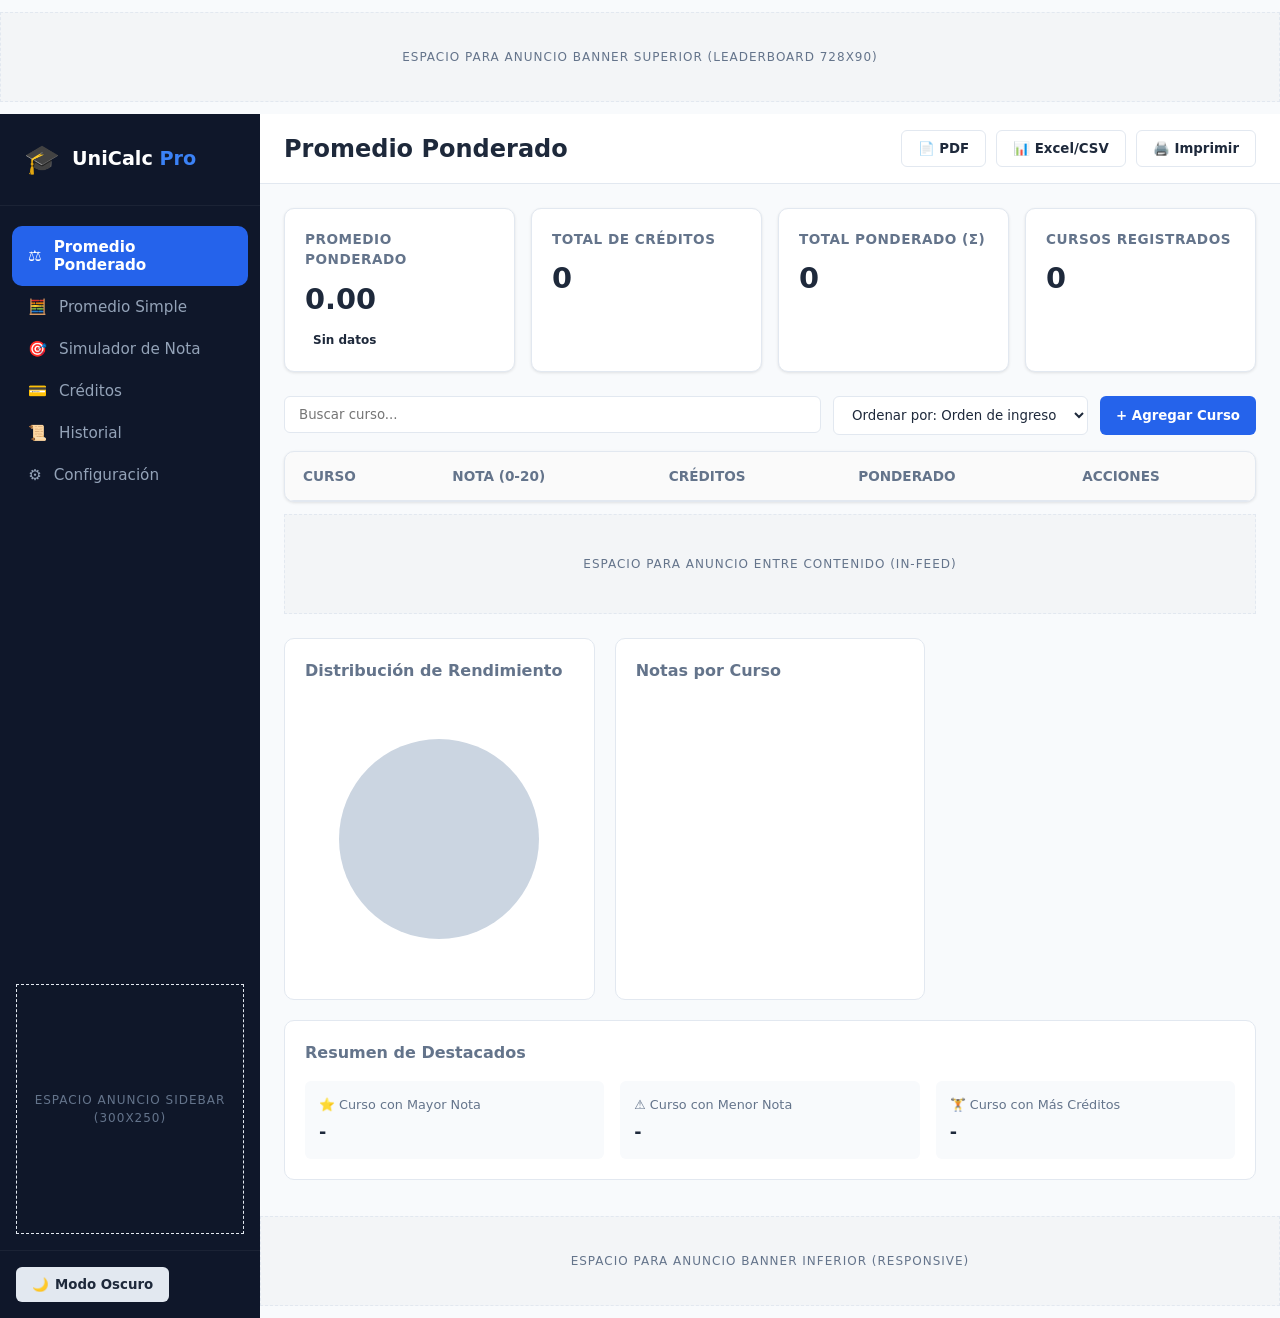
<file: index.html>
<!DOCTYPE html>
<html lang="es" dir="ltr">
<head>
  <meta name="google-site-verification" content="8DLfedSqzA1RcSeyAA4Kl7Dx91eSOUAddrAF1ba9ZVo" />    
  <meta charset="UTF-8">
  <meta name="viewport" content="width=device-width, initial-scale=1.0">
  
  <!-- SEO Técnico Standard -->
  <title>Calculadora Universitaria Pro | Calcula Promedio Ponderado, Créditos y Simulador de Notas</title>
  <meta name="description" content="La herramienta web más completa para estudiantes universitarios. Calcula tu promedio ponderado, simula la nota que necesitas para aprobar, analiza estadísticas y gestiona tu historial académico.">
  <meta name="keywords" content="calculadora universitaria, promedio ponderado, nota necesaria, simular notas, calculadora de creditos, promedio simple, notas universidad 0-20">
  <meta name="robots" content="index, follow, max-image-preview:large, max-snippet:-1, max-video-preview:-1">
  <link rel="canonical" href="https://calculadorauniversitaria.pro/">
  <meta name="author" content="Calculadora Universitaria Pro">
  <meta name="theme-color" content="#2563eb">

  <!-- Open Graph / Facebook -->
  <meta property="og:type" content="website">
  <meta property="og:url" content="https://calculadorauniversitaria.pro/">
  <meta property="og:title" content="Calculadora Universitaria Pro | Dashboard Académico">
  <meta property="og:description" content="Gestiona tus cursos, calcula tu promedio ponderado y simula tus notas finales en segundos. 100% gratuito y seguro.">
  <meta property="og:image" content="https://calculadorauniversitaria.pro/assets/og-image.jpg">
  <meta property="og:locale" content="es_ES">

  <!-- Twitter Cards -->
  <meta name="twitter:card" content="summary_large_image">
  <meta name="twitter:url" content="https://calculadorauniversitaria.pro/">
  <meta name="twitter:title" content="Calculadora Universitaria Pro | Dashboard Académico">
  <meta name="twitter:description" content="Optimiza tu rendimiento académico con nuestra calculadora de promedio ponderado y simulador de notas.">
  <meta name="twitter:image" content="https://calculadorauniversitaria.pro/assets/twitter-card.jpg">

  <!-- PWA & Favicon -->
  <link rel="icon" type="image/svg+xml" href="data:image/svg+xml,<svg xmlns='http://www.w3.org/2000/svg' viewBox='0 0 100 100'><text y='.9em' font-size='90'>🎓</text></svg>">
  <link rel="manifest" href="manifest.json">

  <!-- Schema.org Structured Data -->
  <script type="application/ld+json">
  {
    "@context": "https://schema.org",
    "@type": "WebApplication",
    "name": "Calculadora Universitaria Pro",
    "url": "https://calculadorauniversitaria.pro/",
    "applicationCategory": "EducationalApplication",
    "operatingSystem": "All",
    "offers": {
      "@type": "Offer",
      "price": "0",
      "priceCurrency": "USD"
    },
    "description": "Calculadora académica avanzada para promedios ponderados, simulación de notas y gestión de créditos universitarios."
  }
  </script>

  <!-- Google AdSense Tag (Placeholder) -->
  <!-- <script async src="https://pagead2.googlesyndication.com/pagead/js/adsbygoogle.js?client=ca-pub-XXXXXXXXXXXXXXXX" crossorigin="anonymous"></script> -->

  <link rel="stylesheet" href="style.css">
</head>
<body data-theme="light">

  <!-- ADSENSE CONTAINER: Banner Superior -->
  <aside class="ad-container ad-banner-top" aria-label="Publicidad">
    <div class="ad-placeholder">Espacio para Anuncio Banner Superior (Leaderboard 728x90)</div>
  </aside>

  <div class="app-layout">
    
    <!-- BARRA LATERAL / NAVIGATION -->
    <aside class="sidebar" id="sidebar">
      <div class="sidebar-header">
        <span class="logo-icon">🎓</span>
        <h1 class="logo-text">UniCalc <span>Pro</span></h1>
      </div>

      <nav class="sidebar-nav">
        <ul>
          <li><button class="nav-btn active" data-view="weighted"><span class="icon">⚖️</span> Promedio Ponderado</button></li>
          <li><button class="nav-btn" data-view="simple"><span class="icon">🧮</span> Promedio Simple</button></li>
          <li><button class="nav-btn" data-view="simulator"><span class="icon">🎯</span> Simulador de Nota</button></li>
          <li><button class="nav-btn" data-view="credits"><span class="icon">💳</span> Créditos</button></li>
          <li><button class="nav-btn" data-view="history"><span class="icon">📜</span> Historial</button></li>
          <li><button class="nav-btn" data-view="settings"><span class="icon">⚙️</span> Configuración</button></li>
        </ul>
      </nav>

      <!-- ADSENSE CONTAINER: Sidebar -->
      <div class="ad-container ad-sidebar" aria-label="Publicidad">
        <div class="ad-placeholder">Espacio Anuncio Sidebar (300x250)</div>
      </div>

      <div class="sidebar-footer">
        <button id="themeToggleBtn" class="btn-secondary full-width">
          <span id="themeIcon">🌙</span> <span id="themeText">Modo Oscuro</span>
        </button>
      </div>
    </aside>

    <!-- CONTENIDO PRINCIPAL -->
    <main class="main-content">
      <header class="topbar">
        <button id="menuToggleBtn" class="btn-icon" aria-label="Abrir Menú">☰</button>
        <div class="topbar-title">
          <h2 id="currentViewTitle">Promedio Ponderado</h2>
        </div>
        <div class="topbar-actions">
          <button id="exportPdfBtn" class="btn-outline" title="Exportar a PDF">📄 PDF</button>
          <button id="exportCsvBtn" class="btn-outline" title="Exportar a CSV">📊 Excel/CSV</button>
          <button id="printBtn" class="btn-outline" title="Imprimir">🖨️ Imprimir</button>
        </div>
      </header>

      <div class="content-body">
        
        <!-- VISTA: PROMEDIO PONDERADO -->
        <section id="weightedView" class="view-section active">
          
          <!-- DASHBOARD STATS CARDS -->
          <div class="stats-grid">
            <div class="stat-card" id="statAverageCard">
              <span class="stat-label">Promedio Ponderado</span>
              <span class="stat-value" id="statAverage">0.00</span>
              <span class="stat-badge" id="statStatus">Sin datos</span>
            </div>
            <div class="stat-card">
              <span class="stat-label">Total de Créditos</span>
              <span class="stat-value" id="statCredits">0</span>
            </div>
            <div class="stat-card">
              <span class="stat-label">Total Ponderado (Σ)</span>
              <span class="stat-value" id="statTotalWeighted">0.00</span>
            </div>
            <div class="stat-card">
              <span class="stat-label">Cursos Registrados</span>
              <span class="stat-value" id="statCourseCount">0</span>
            </div>
          </div>

          <!-- CONTROLES Y BUSCADOR -->
          <div class="actions-bar">
            <div class="search-box">
              <input type="text" id="searchInput" placeholder="Buscar curso...">
            </div>
            <div class="filter-box">
              <select id="sortSelect">
                <option value="default">Ordenar por: Orden de ingreso</option>
                <option value="name-asc">Nombre (A-Z)</option>
                <option value="grade-desc">Nota (Mayor a Menor)</option>
                <option value="grade-asc">Nota (Menor a Mayor)</option>
                <option value="credits-desc">Créditos (Mayor a Menor)</option>
              </select>
            </div>
            <button id="addCourseBtn" class="btn-primary">+ Agregar Curso</button>
          </div>

          <!-- TABLA DE CURSOS -->
          <div class="table-container">
            <table class="data-table">
              <thead>
                <tr>
                  <th>Curso</th>
                  <th>Nota (0-20)</th>
                  <th>Créditos</th>
                  <th>Ponderado</th>
                  <th>Acciones</th>
                </tr>
              </thead>
              <tbody id="coursesTableBody">
                <!-- Se poblará dinámicamente -->
              </tbody>
            </table>
          </div>

          <!-- ADSENSE CONTAINER: Entre Resultados -->
          <aside class="ad-container ad-in-feed" aria-label="Publicidad">
            <div class="ad-placeholder">Espacio para Anuncio Entre Contenido (In-Feed)</div>
          </aside>

          <!-- SECCIÓN DE ESTADÍSTICAS Y GRÁFICOS -->
          <div class="dashboard-grid">
            <div class="dashboard-card">
              <h3>Distribución de Rendimiento</h3>
              <div class="canvas-container">
                <canvas id="pieChartCanvas" width="280" height="280"></canvas>
              </div>
            </div>
            <div class="dashboard-card">
              <h3>Notas por Curso</h3>
              <div class="canvas-container">
                <canvas id="barChartCanvas" width="400" height="250"></canvas>
              </div>
            </div>
            <div class="dashboard-card full-width-card">
              <h3>Resumen de Destacados</h3>
              <div class="highlights-grid">
                <div class="highlight-item">
                  <span class="hl-title">⭐ Curso con Mayor Nota</span>
                  <span class="hl-value" id="hlMaxGrade">-</span>
                </div>
                <div class="highlight-item">
                  <span class="hl-title">⚠️ Curso con Menor Nota</span>
                  <span class="hl-value" id="hlMinGrade">-</span>
                </div>
                <div class="highlight-item">
                  <span class="hl-title">🏋️ Curso con Más Créditos</span>
                  <span class="hl-value" id="hlMaxCredits">-</span>
                </div>
              </div>
            </div>
          </div>

        </section>

        <!-- VISTA: PROMEDIO SIMPLE -->
        <section id="simpleView" class="view-section">
          <div class="card-box">
            <h3>Calculadora de Promedio Simple</h3>
            <p>Calcula la media aritmética básica sin considerar créditos.</p>
            <div class="simple-calc-container">
              <div class="stat-card inline-stat">
                <span class="stat-label">Promedio Simple Actual</span>
                <span class="stat-value" id="simpleAverageVal">0.00</span>
              </div>
            </div>
          </div>
        </section>

        <!-- VISTA: SIMULADOR DE NOTA -->
        <section id="simulatorView" class="view-section">
          <div class="card-box">
            <h3>Simulador de Nota Necesaria para Aprobar/Meta</h3>
            <form id="simulatorForm" class="form-grid">
              <div class="form-group">
                <label for="simCurrentGrade">Promedio o Acumulado Actual (0-20):</label>
                <input type="number" id="simCurrentGrade" step="0.1" min="0" max="20" required>
              </div>
              <div class="form-group">
                <label for="simCurrentWeight">Peso Acumulado Actual (%):</label>
                <input type="number" id="simCurrentWeight" step="1" min="1" max="99" placeholder="Ej. 60" required>
              </div>
              <div class="form-group">
                <label for="simTargetGrade">Nota Final Deseada (Meta):</label>
                <input type="number" id="simTargetGrade" step="0.1" min="0" max="20" value="10.5" required>
              </div>
              <button type="submit" class="btn-primary grid-span-full">Calcular Nota Necesaria</button>
            </form>
            <div id="simulatorResult" class="result-box hidden">
              <h4>Resultado:</h4>
              <p id="simResultText">-</p>
            </div>
          </div>
        </section>

        <!-- VISTA: CALCULADORA DE CRÉDITOS -->
        <section id="creditsView" class="view-section">
          <div class="card-box">
            <h3>Gestor y Calculadora de Créditos</h3>
            <p>Monitorea el avance de tu plan de estudios.</p>
            <div class="credits-progress-container">
              <div class="form-group">
                <label for="totalDegreeCredits">Créditos Totales de la Carrera:</label>
                <input type="number" id="totalDegreeCredits" value="200">
              </div>
              <div class="progress-bar-wrapper">
                <div class="progress-bar-fill" id="creditsProgressBar" style="width: 0%;"></div>
              </div>
              <p id="creditsProgressText">0 / 200 Créditos Completados (0%)</p>
            </div>
          </div>
        </section>

        <!-- VISTA: HISTORIAL -->
        <section id="historyView" class="view-section">
          <div class="card-box">
            <h3>Historial de Ciclos Academicos</h3>
            <button id="saveSemesterBtn" class="btn-secondary">💾 Guardar Ciclo Actual en Historial</button>
            <ul id="historyList" class="history-list">
              <!-- Se puebla dinámicamente -->
            </ul>
          </div>
        </section>

        <!-- VISTA: CONFIGURACIÓN -->
        <section id="settingsView" class="view-section">
          <div class="card-box">
            <h3>Configuración del Sistema</h3>
            <div class="settings-options">
              <div class="setting-item">
                <label for="minPassingGrade">Nota Mínima Aprobatoria:</label>
                <input type="number" id="minPassingGrade" value="10.5" step="0.5" min="0" max="20">
              </div>
              <div class="setting-item">
                <button id="clearAllDataBtn" class="btn-danger">🗑️ Borrar Todos los Datos de LocalStorage</button>
              </div>
            </div>
          </div>
        </section>

      </div>

      <!-- ADSENSE CONTAINER: Banner Inferior -->
      <aside class="ad-container ad-banner-bottom" aria-label="Publicidad">
        <div class="ad-placeholder">Espacio para Anuncio Banner Inferior (Responsive)</div>
      </aside>

    </main>
  </div>

  <!-- MODAL PARA AGREGAR / EDITAR CURSO -->
  <div class="modal" id="courseModal">
    <div class="modal-content">
      <div class="modal-header">
        <h3 id="modalTitle">Agregar Nuevo Curso</h3>
        <button class="close-modal" id="closeModalBtn">&times;</button>
      </div>
      <form id="courseForm">
        <input type="hidden" id="courseId">
        <div class="form-group">
          <label for="courseName">Nombre del Curso</label>
          <input type="text" id="courseName" placeholder="Ej. Matemática III" required>
        </div>
        <div class="form-group">
          <label for="courseGrade">Nota Final (0 - 20)</label>
          <input type="number" id="courseGrade" step="0.01" min="0" max="20" placeholder="Ej. 15.5" required>
        </div>
        <div class="form-group">
          <label for="courseCredits">Créditos</label>
          <input type="number" id="courseCredits" step="1" min="1" max="20" placeholder="Ej. 4" required>
        </div>
        <div class="modal-footer">
          <button type="button" class="btn-secondary" id="cancelModalBtn">Cancelar</button>
          <button type="submit" class="btn-primary">Guardar Curso</button>
        </div>
      </form>
    </div>
  </div>

  <script src="script.js"></script>
</body>
</html>
</file>
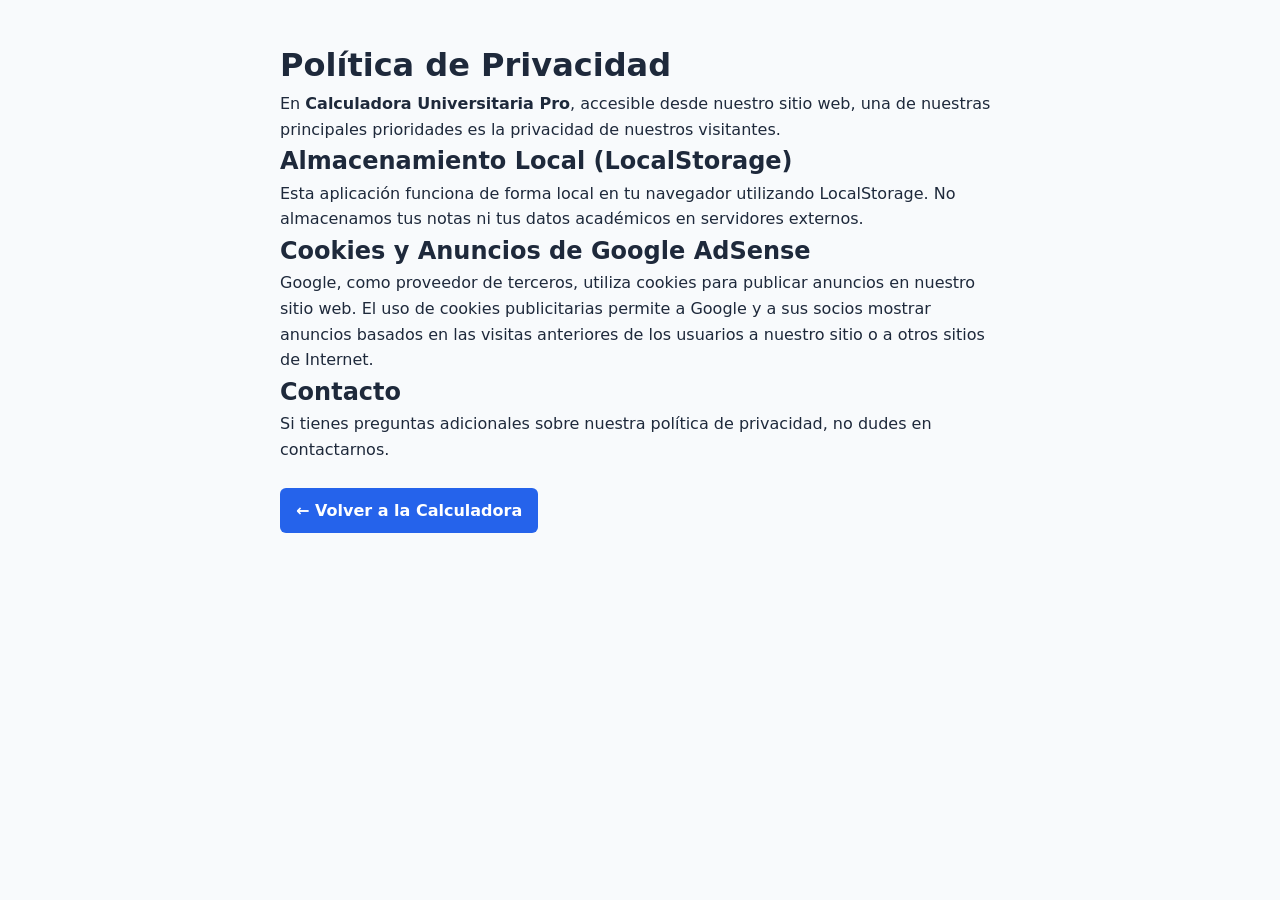
<file: privacy.html>
<!DOCTYPE html>
<html lang="es">
<head>
  <meta charset="UTF-8">
  <meta name="viewport" content="width=device-width, initial-scale=1.0">
  <title>Política de Privacidad | Calculadora Universitaria Pro</title>
  <link rel="stylesheet" href="style.css">
</head>
<body style="padding: 40px; max-width: 800px; margin: 0 auto; line-height: 1.6;">
  <h1>Política de Privacidad</h1>
  <p>En <strong>Calculadora Universitaria Pro</strong>, accesible desde nuestro sitio web, una de nuestras principales prioridades es la privacidad de nuestros visitantes.</p>
  
  <h2>Almacenamiento Local (LocalStorage)</h2>
  <p>Esta aplicación funciona de forma local en tu navegador utilizando <code>LocalStorage</code>. No almacenamos tus notas ni tus datos académicos en servidores externos.</p>
  
  <h2>Cookies y Anuncios de Google AdSense</h2>
  <p>Google, como proveedor de terceros, utiliza cookies para publicar anuncios en nuestro sitio web. El uso de cookies publicitarias permite a Google y a sus socios mostrar anuncios basados en las visitas anteriores de los usuarios a nuestro sitio o a otros sitios de Internet.</p>
  
  <h2>Contacto</h2>
  <p>Si tienes preguntas adicionales sobre nuestra política de privacidad, no dudes en contactarnos.</p>
  
  <br>
  <a href="index.html" class="btn-primary" style="display: inline-block; text-decoration: none;">← Volver a la Calculadora</a>
</body>
</html>
</file>
<file: style.css>
/* ==========================================================================
   VARIABLES Y TEMAS (CSS CUSTOM PROPERTIES)
   ========================================================================== */
:root {
  /* Paleta Base Light Mode */
  --bg-primary: #f8fafc;
  --bg-secondary: #ffffff;
  --bg-sidebar: #0f172a;
  --text-primary: #1e293b;
  --text-secondary: #64748b;
  --text-sidebar: #94a3b8;
  --text-sidebar-active: #ffffff;
  --border-color: #e2e8f0;
  
  /* Brand Colors */
  --primary-color: #2563eb;
  --primary-hover: #1d4ed8;
  --accent-color: #3b82f6;
  
  /* Status Colors */
  --color-success: #16a34a;
  --color-success-bg: #dcfce7;
  --color-warning: #ca8a04;
  --color-warning-bg: #fef9c3;
  --color-danger: #dc2626;
  --color-danger-bg: #fee2e2;

  /* UI Specs */
  --radius-sm: 6px;
  --radius-md: 10px;
  --radius-lg: 16px;
  --shadow-sm: 0 1px 3px rgba(0,0,0,0.1);
  --shadow-md: 0 4px 6px -1px rgba(0,0,0,0.1);
  --shadow-lg: 0 10px 15px -3px rgba(0,0,0,0.1);
  --transition: all 0.25s cubic-bezier(0.4, 0, 0.2, 1);
}

[data-theme="dark"] {
  --bg-primary: #0f172a;
  --bg-secondary: #1e293b;
  --bg-sidebar: #020617;
  --text-primary: #f8fafc;
  --text-secondary: #94a3b8;
  --text-sidebar: #64748b;
  --text-sidebar-active: #38bdf8;
  --border-color: #334155;
  --shadow-sm: 0 1px 3px rgba(0,0,0,0.5);
  --shadow-md: 0 4px 6px -1px rgba(0,0,0,0.4);
}

/* ==========================================================================
   RESET & BASICS
   ========================================================================== */
* {
  margin: 0;
  padding: 0;
  box-sizing: border-box;
  font-family: system-ui, -apple-system, BlinkMacSystemFont, 'Segoe UI', Roboto, Oxygen, Ubuntu, Cantarell, sans-serif;
}

body {
  background-color: var(--bg-primary);
  color: var(--text-primary);
  line-height: 1.5;
  transition: background-color 0.3s ease, color 0.3s ease;
  overflow-x: hidden;
}

/* ==========================================================================
   LAYOUT DASHBOARD
   ========================================================================== */
.app-layout {
  display: flex;
  min-height: 100vh;
}

.sidebar {
  width: 260px;
  background-color: var(--bg-sidebar);
  color: var(--text-sidebar);
  display: flex;
  flex-direction: column;
  transition: var(--transition);
  z-index: 100;
}

.sidebar-header {
  padding: 24px;
  display: flex;
  align-items: center;
  gap: 12px;
  border-bottom: 1px solid rgba(255,255,255,0.05);
}

.logo-icon { font-size: 1.8rem; }
.logo-text { font-size: 1.2rem; color: #fff; font-weight: 700; }
.logo-text span { color: var(--accent-color); }

.sidebar-nav {
  flex: 1;
  padding: 20px 12px;
}

.sidebar-nav ul { list-style: none; }

.nav-btn {
  width: 100%;
  display: flex;
  align-items: center;
  gap: 12px;
  padding: 12px 16px;
  background: transparent;
  border: none;
  color: var(--text-sidebar);
  font-size: 0.95rem;
  font-weight: 500;
  border-radius: var(--radius-md);
  cursor: pointer;
  transition: var(--transition);
  text-align: left;
}

.nav-btn:hover {
  background-color: rgba(255, 255, 255, 0.05);
  color: #fff;
}

.nav-btn.active {
  background-color: var(--primary-color);
  color: var(--text-sidebar-active);
  font-weight: 600;
}

.sidebar-footer {
  padding: 16px;
  border-top: 1px solid rgba(255,255,255,0.05);
}

/* Main Content Area */
.main-content {
  flex: 1;
  display: flex;
  flex-direction: column;
  min-width: 0;
}

.topbar {
  height: 70px;
  background-color: var(--bg-secondary);
  border-bottom: 1px solid var(--border-color);
  display: flex;
  align-items: center;
  justify-content: space-between;
  padding: 0 24px;
}

.topbar-actions {
  display: flex;
  gap: 10px;
}

.content-body {
  padding: 24px;
  flex: 1;
}

/* ==========================================================================
   COMPONENTES UI & TARJETAS
   ========================================================================== */
.view-section {
  display: none;
  animation: fadeIn 0.3s ease-in-out;
}

.view-section.active { display: block; }

@keyframes fadeIn {
  from { opacity: 0; transform: translateY(6px); }
  to { opacity: 1; transform: translateY(0); }
}

.stats-grid {
  display: grid;
  grid-template-columns: repeat(auto-fit, minmax(220px, 1fr));
  gap: 16px;
  margin-bottom: 24px;
}

.stat-card {
  background-color: var(--bg-secondary);
  padding: 20px;
  border-radius: var(--radius-md);
  border: 1px solid var(--border-color);
  box-shadow: var(--shadow-sm);
  display: flex;
  flex-direction: column;
  position: relative;
}

.stat-label {
  font-size: 0.85rem;
  color: var(--text-secondary);
  text-transform: uppercase;
  letter-spacing: 0.5px;
  font-weight: 600;
}

.stat-value {
  font-size: 1.8rem;
  font-weight: 700;
  margin-top: 8px;
}

.stat-badge {
  align-self: flex-start;
  margin-top: 8px;
  padding: 2px 8px;
  border-radius: 12px;
  font-size: 0.75rem;
  font-weight: 600;
}

/* Status colors */
.status-approved { background-color: var(--color-success-bg); color: var(--color-success); }
.status-warning { background-color: var(--color-warning-bg); color: var(--color-warning); }
.status-failed { background-color: var(--color-danger-bg); color: var(--color-danger); }

/* ==========================================================================
   TABLA DE DATOS & CONTROLES
   ========================================================================== */
.actions-bar {
  display: flex;
  gap: 12px;
  margin-bottom: 16px;
  flex-wrap: wrap;
}

.search-box { flex: 1; min-width: 200px; }
.search-box input, .filter-box select {
  width: 100%;
  padding: 10px 14px;
  border-radius: var(--radius-sm);
  border: 1px solid var(--border-color);
  background-color: var(--bg-secondary);
  color: var(--text-primary);
  outline: none;
}

.table-container {
  background-color: var(--bg-secondary);
  border-radius: var(--radius-md);
  border: 1px solid var(--border-color);
  overflow-x: auto;
  box-shadow: var(--shadow-sm);
}

.data-table {
  width: 100%;
  border-collapse: collapse;
  text-align: left;
}

.data-table th, .data-table td {
  padding: 14px 18px;
  border-bottom: 1px solid var(--border-color);
}

.data-table th {
  background-color: rgba(0,0,0,0.02);
  color: var(--text-secondary);
  font-size: 0.85rem;
  text-transform: uppercase;
}

.table-actions {
  display: flex;
  gap: 6px;
}

/* Buttons */
.btn-primary, .btn-secondary, .btn-outline, .btn-danger {
  padding: 10px 16px;
  border-radius: var(--radius-sm);
  font-weight: 600;
  cursor: pointer;
  border: none;
  transition: var(--transition);
  display: inline-flex;
  align-items: center;
  gap: 6px;
}

.btn-primary { background-color: var(--primary-color); color: #fff; }
.btn-primary:hover { background-color: var(--primary-hover); }
.btn-secondary { background-color: var(--border-color); color: var(--text-primary); }
.btn-outline { background: transparent; border: 1px solid var(--border-color); color: var(--text-primary); }
.btn-outline:hover { background-color: var(--border-color); }
.btn-danger { background-color: var(--color-danger); color: #fff; }
.btn-icon { background: none; border: none; font-size: 1.2rem; cursor: pointer; color: var(--text-primary); }

/* ==========================================================================
   DASHBOARD CHARTS GRID
   ========================================================================== */
.dashboard-grid {
  display: grid;
  grid-template-columns: repeat(auto-fit, minmax(300px, 1fr));
  gap: 20px;
  margin-top: 24px;
}

.dashboard-card {
  background-color: var(--bg-secondary);
  padding: 20px;
  border-radius: var(--radius-md);
  border: 1px solid var(--border-color);
}

.dashboard-card h3 {
  font-size: 1rem;
  margin-bottom: 16px;
  color: var(--text-secondary);
}

.canvas-container {
  display: flex;
  justify-content: center;
  align-items: center;
}

.full-width-card { grid-column: 1 / -1; }

.highlights-grid {
  display: grid;
  grid-template-columns: repeat(auto-fit, minmax(200px, 1fr));
  gap: 16px;
}

.highlight-item {
  background-color: var(--bg-primary);
  padding: 14px;
  border-radius: var(--radius-sm);
  display: flex;
  flex-direction: column;
}

.hl-title { font-size: 0.8rem; color: var(--text-secondary); }
.hl-value { font-weight: 700; font-size: 1.1rem; margin-top: 4px; }

/* ==========================================================================
   ADSENSE PLACEHOLDERS
   ========================================================================== */
.ad-container {
  display: flex;
  justify-content: center;
  align-items: center;
  background-color: rgba(0,0,0,0.02);
  border: 1px dashed var(--border-color);
  margin: 12px 0;
  padding: 10px;
  text-align: center;
}

.ad-placeholder {
  font-size: 0.75rem;
  color: var(--text-secondary);
  text-transform: uppercase;
  letter-spacing: 1px;
}

.ad-banner-top { min-height: 90px; }
.ad-banner-bottom { min-height: 90px; }
.ad-sidebar { min-height: 250px; margin: 16px; }
.ad-in-feed { min-height: 100px; }

/* ==========================================================================
   MODAL
   ========================================================================== */
.modal {
  position: fixed;
  top: 0; left: 0; width: 100%; height: 100%;
  background-color: rgba(0, 0, 0, 0.5);
  display: flex;
  justify-content: center;
  align-items: center;
  opacity: 0; pointer-events: none;
  transition: var(--transition);
  z-index: 1000;
}

.modal.active { opacity: 1; pointer-events: all; }

.modal-content {
  background-color: var(--bg-secondary);
  width: 100%; max-width: 450px;
  border-radius: var(--radius-lg);
  padding: 24px;
  box-shadow: var(--shadow-lg);
}

.modal-header {
  display: flex; justify-content: space-between; align-items: center;
  margin-bottom: 16px;
}

.close-modal { background: none; border: none; font-size: 1.5rem; cursor: pointer; color: var(--text-secondary); }

.form-group {
  margin-bottom: 16px;
  display: flex;
  flex-direction: column;
  gap: 6px;
}

.form-group label { font-size: 0.85rem; font-weight: 600; color: var(--text-secondary); }
.form-group input {
  padding: 10px;
  border-radius: var(--radius-sm);
  border: 1px solid var(--border-color);
  background-color: var(--bg-primary);
  color: var(--text-primary);
}

.modal-footer {
  display: flex; justify-content: flex-end; gap: 10px; margin-top: 20px;
}

/* ==========================================================================
   RESPONSIVE DESIGN & MOBILE
   ========================================================================== */
#menuToggleBtn { display: none; }

@media (max-width: 768px) {
  .app-layout { flex-direction: column; }
  .sidebar {
    position: fixed; top: 0; left: -260px; height: 100vh;
  }
  .sidebar.open { left: 0; }
  #menuToggleBtn { display: block; }
  .topbar-actions { display: none; } /* Ocultar botones de exportación en móviles muy pequeños */
}
</file>
